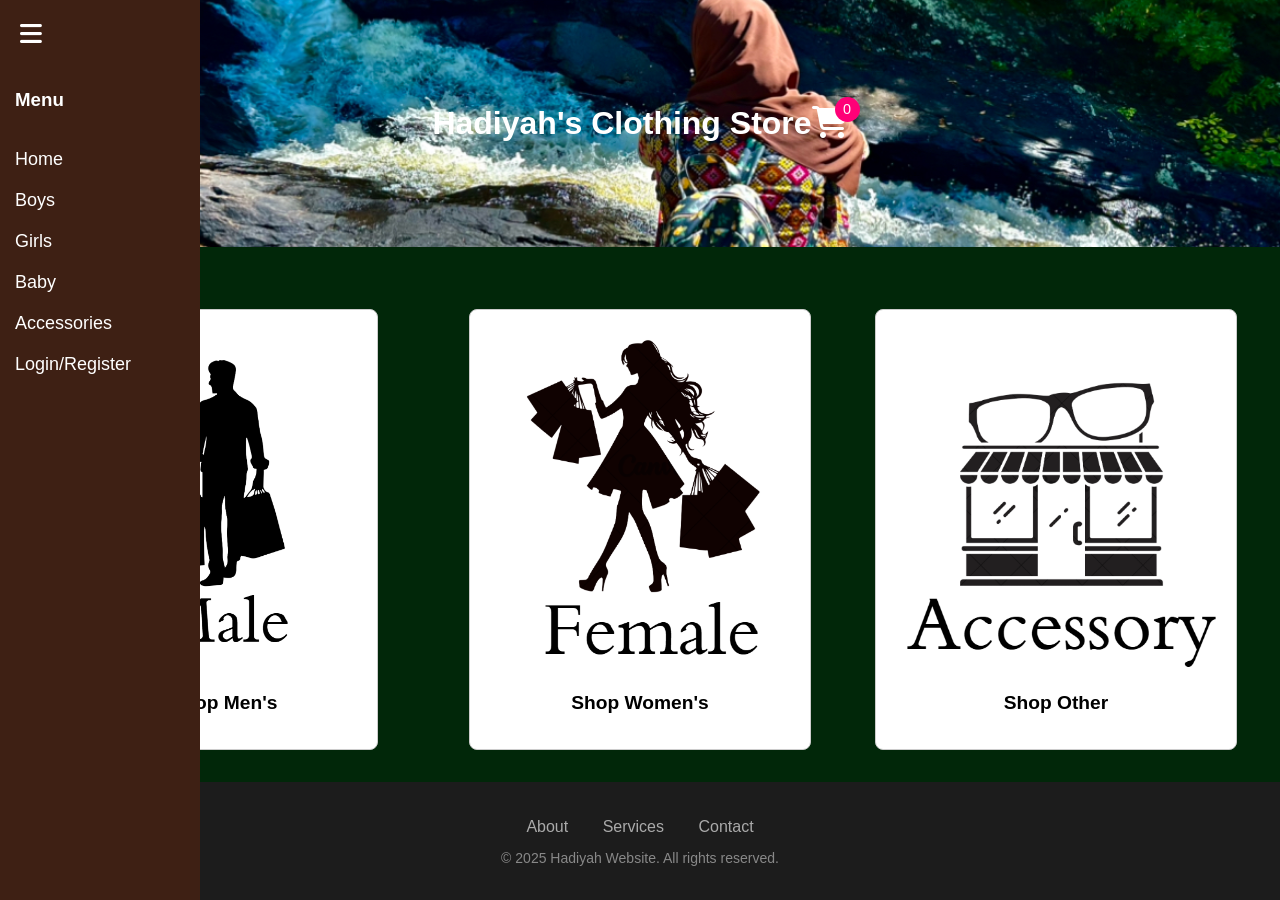
<file: index.html>
<!DOCTYPE html>
<html lang="en">
<head>
    <meta charset="UTF-8" />
    <meta name="viewport" content="width=device-width, initial-scale=1.0"/>
    <title>Homepage</title>
    <link rel="stylesheet" href="style.css">
    <link rel="stylesheet" href="https://cdnjs.cloudflare.com/ajax/libs/font-awesome/6.5.1/css/all.min.css"/>

</head>
<body>
  <div class="hamburger-menu" onclick="toggleSidebar()">
    <i class="fa-solid fa-bars"></i>
  </div>
  
  <header class="top-box">
    <h1>Hadiyah's Clothing Store</h1>
    <div class="cart-icon" onclick="showCart()">
        <i class="fa-solid fa-cart-shopping"></i>
        <span id="cart-count">0</span>
    </div>
  </header>

  <main>
    <div class="sidebar">
      <h3>Menu</h3>
      <a href="homepage.html">Home</a>
      <a href="boys.html">Boys</a>
      <a href="girl.html">Girls</a>
      <a href="baby.html">Baby</a>
      <a href="coming_soon.html">Accessories</a>
      <a href="login.html">Login/Register</a>
    </div>

    <div class="boxes">
      <a href="boys.html" class="box">
        <img src="./myImages/male_shopping.png" alt="Boys" class="box-image">
        <h3>Shop Men's</h3>
      </a>

      <a href="girl.html" class="box">
        <img src="./myImages/female_shopping.png" alt="Girls" class="box-image">
        <h3>Shop Women's</h3>
      </a>

      <a href="coming_soon.html" class="box">
        <img src="./myImages/accessory.png" alt="Accessory" class="box-image">
        <h3>Shop Other</h3>
      </a>
    </div>
  </main>

  <footer class="footer">
    <div class="footer-container">
      <ul class="footer-links">
        <li><a href="#">About</a></li>
        <li><a href="#">Services</a></li>
        <li><a href="#">Contact</a></li>
      </ul>
      <p class="footer-copy">© 2025 Hadiyah Website. All rights reserved.</p>
    </div>
  </footer>

  <div id="cartModal" class="modal">
    <div class="modal-content">
      <div class="modal-header">
        <span class="close-btn" onclick="closeCart()">&times;</span>
        <h2>Your Cart</h2>
      </div>
      <div class="modal-body" id="cart-content">
        <p>No items in cart yet.</p>
      </div>
      <div class="modal-footer">
        <p>Happy Shopping!</p>
      </div>
    </div>
  </div>

  <script>
    function toggleSidebar() {
      const sidebar = document.querySelector('.sidebar');
      const content = document.querySelector('.main-content');
      sidebar.classList.toggle('closed');
      content.classList.toggle('full-width');
    }
    </script>
    

  <script src="addtoCart.js"></script>
</body>
</html>
</file>
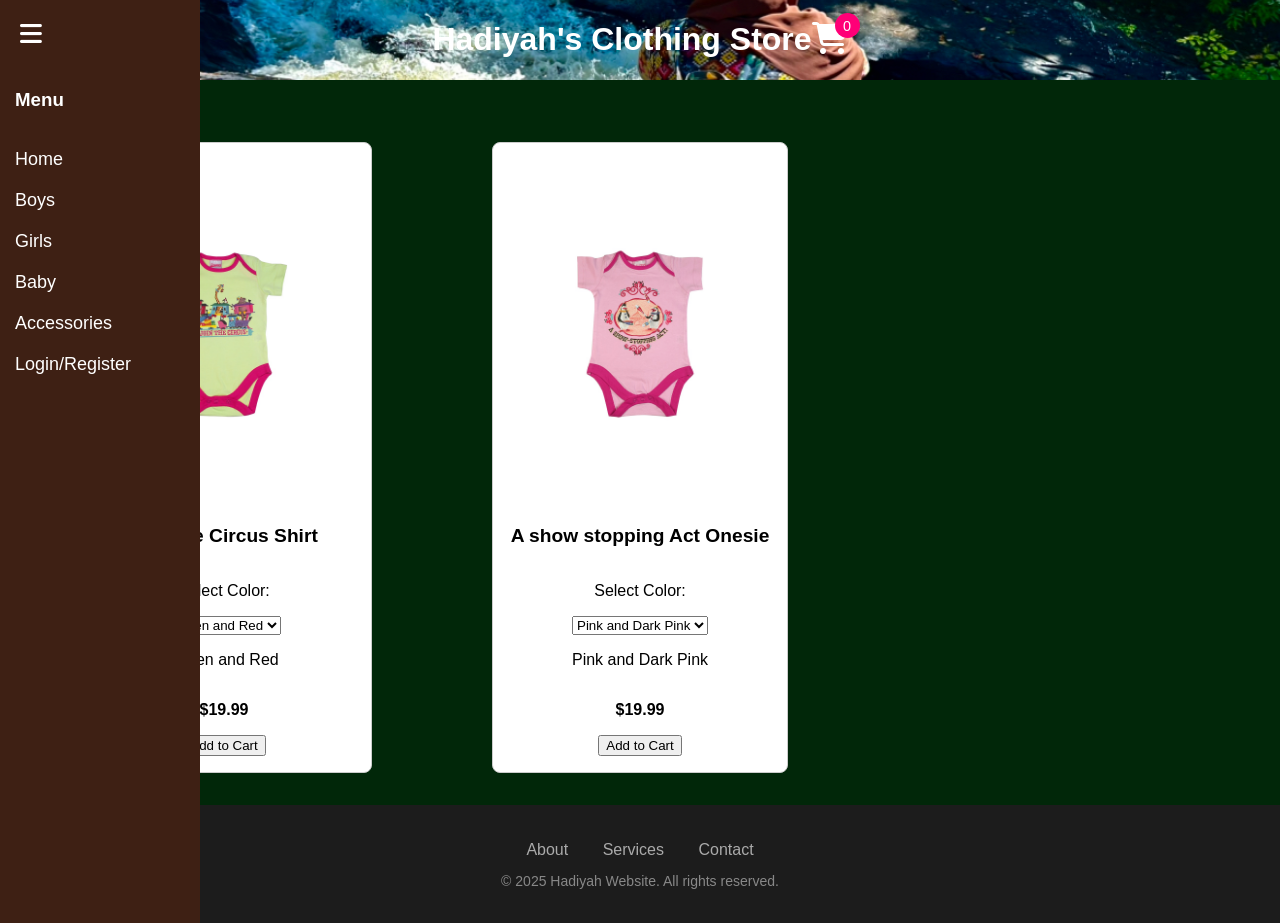
<file: baby.html>
<!DOCTYPE html>
<html lang="en">
<head>
    <meta charset="UTF-8" />
    <meta name="viewport" content="width=device-width, initial-scale=1.0"/>
    <title>Baby Section - Inventory</title>
    <link rel="stylesheet" href="style.css">
    <link rel="stylesheet" href="https://cdnjs.cloudflare.com/ajax/libs/font-awesome/6.5.1/css/all.min.css"/>
    <link rel="stylesheet" href="https://cdnjs.cloudflare.com/ajax/libs/font-awesome/6.5.1/css/all.min.css"/>


</head>
<body>
    <div class="hamburger-menu" onclick="toggleSidebar()">
        <i class="fa-solid fa-bars"></i>
      </div>
      
    <header class="top-box">
        <h1>Hadiyah's Clothing Store</h1>
        <div class="cart-icon" onclick="showCart()">
            <i class="fa-solid fa-cart-shopping"></i>
            <span id="cart-count">0</span>
        </div>
    </header>
    

    <main>
        <div class="sidebar">
            <h3>Menu</h3>
            <a href="homepage.html">Home</a>
            <a href="boys.html">Boys</a>
            <a href="girl.html">Girls</a>
            <a href="baby.html">Baby</a>
            <a href="coming_soon.html">Accessories</a>
            <a href="login.html">Login/Register</a>

          </div>

        <div class="boxes">

            <div class="box">
                <img src="./baby_g/37562.jpg" alt="Join the Circus Onesie" class="box-image" id="circus-onesie-img">
                <h3>Join the Circus Shirt</h3>
            
                <p>Select Color:</p>
                <select onchange="updateProduct(this.value, 'circus-onesie-img', 'circus-onesie-desc')">
                    <option value="./baby_g/37562.jpg|Green and Red">Green and Red</option>
                    <option value="./baby_g/37563.jpg|White and Pink">White and Pink</option>
                </select>
            
                <p id="circus-onesie-desc">Green and Red</p>
                <p><strong>$19.99</strong></p>
                <button class="add-to-cart" onclick="addToCart('Join the Circus Shirt', 19.99)">Add to Cart</button>
            </div>
            
            <div class="box">
                <img src="./baby_g/37583.jpg" alt="A show stopping Act Onesie" class="box-image" id="show-stopping-onesie-img">
                <h3>A show stopping Act Onesie</h3>
            
                <p>Select Color:</p>
                <select onchange="updateProduct(this.value, 'show-stopping-onesie-img', 'show-stopping-onesie-desc')">
                    <option value="./baby_g/37583.jpg|Pink and Dark Pink">Pink and Dark Pink</option>
                    <option value="./baby_g/37584.jpg|Green and Pink">Green and Pink</option>
                    <option value="./baby_g/37585.jpg|White and Pink">White and Pink</option>
                </select>
            
                <p id="show-stopping-onesie-desc">Pink and Dark Pink</p>
                <p><strong>$19.99</strong></p>
                <button class="add-to-cart" onclick="addToCart('A show stopping Act Onesie', 19.99)">Add to Cart</button>
            </div>
            
            

        </div>
    </main>

    <footer class="footer">
        <div class="footer-container">
            <ul class="footer-links">
                <li><a href="#">About</a></li>
                <li><a href="#">Services</a></li>
                <li><a href="#">Contact</a></li>
            </ul>
            <p class="footer-copy">© 2025 Hadiyah Website. All rights reserved.</p>
        </div>
    </footer>

    <div id="cartModal" class="modal">
        <div class="modal-content">
          <div class="modal-header">
            <span class="close-btn" onclick="closeCart()">&times;</span>
            <h2>Your Cart</h2>
          </div>
          <div class="modal-body" id="cart-content">
            <p>No items in cart yet.</p>
          </div>
          <div class="modal-footer">
            <p>Happy Shopping!</p>
          </div>
        </div>
      </div>
    
      <script>
        function toggleSidebar() {
          const sidebar = document.querySelector('.sidebar');
          const content = document.querySelector('.main-content');
          sidebar.classList.toggle('closed');
          content.classList.toggle('full-width');
        }
        </script>
        
    
      <script src="addtoCart.js"></script>
    </body>
    </html>
</file>
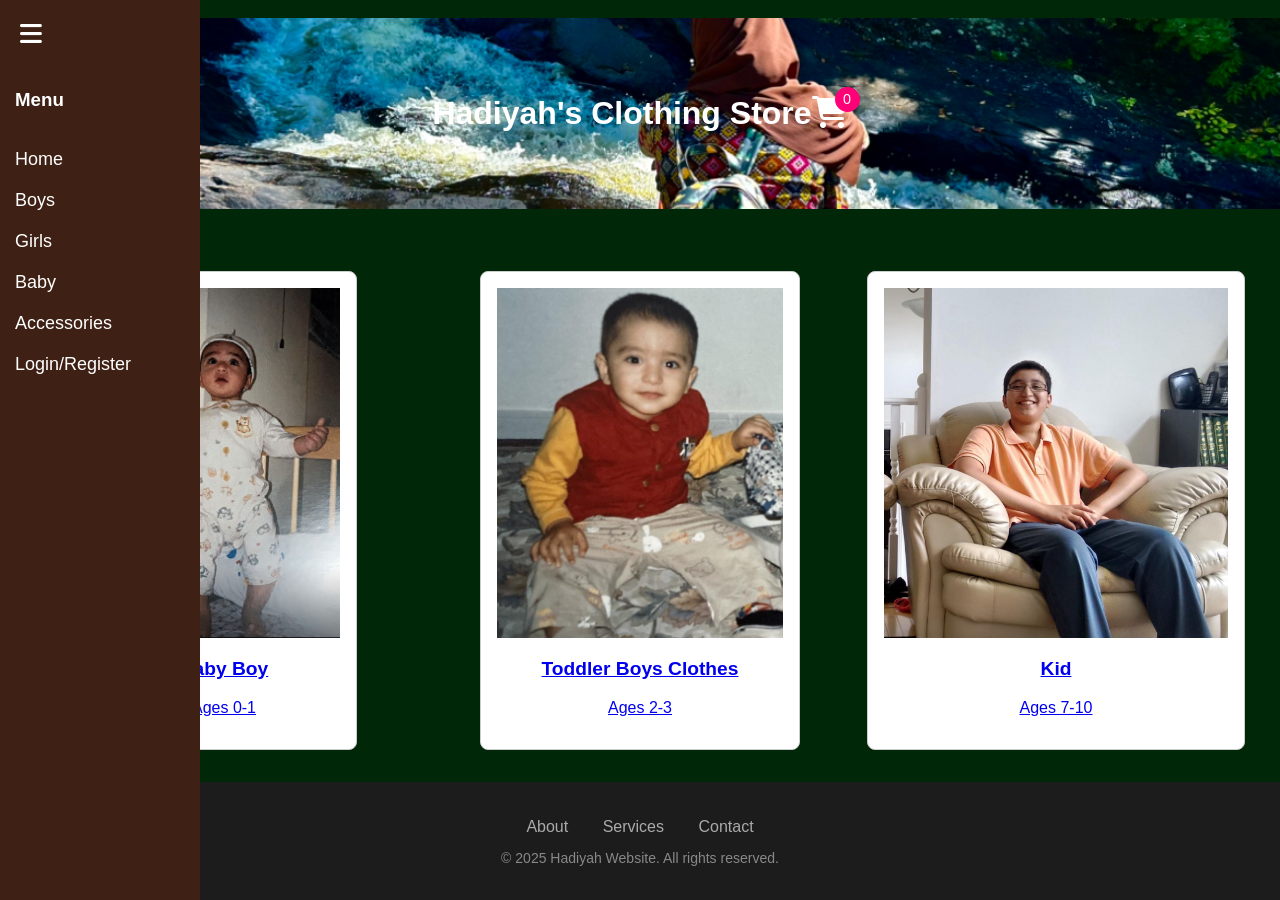
<file: boys.html>
<!DOCTYPE html>
<html lang="en">
<head>
    <meta charset="UTF-8" />
    <meta name="viewport" content="width=device-width, initial-scale=1.0"/>
    <title>Boys Section </title>
    <link rel="stylesheet" href="style.css">
    <link rel="stylesheet" href="https://cdnjs.cloudflare.com/ajax/libs/font-awesome/6.5.1/css/all.min.css"/>

    <a href="login.html">Login/Register</a>

</head>
<body>
    <div class="hamburger-menu" onclick="toggleSidebar()">
      <i class="fa-solid fa-bars"></i>
    </div>
      
    <header class="top-box">
        <h1>Hadiyah's Clothing Store</h1>
        <div class="cart-icon" onclick="showCart()">
            <i class="fa-solid fa-cart-shopping"></i>
            <span id="cart-count">0</span>
        </div>
    </header>
    

<main>
    <div class="sidebar">
        <h3>Menu</h3>
        <a href="homepage.html">Home</a>
        <a href="boys.html">Boys</a>
        <a href="girl.html">Girls</a>
        <a href="baby.html">Baby</a>
        <a href="coming_soon.html">Accessories</a>
        <a href="login.html">Login/Register</a>

      </div>

    <section class="boxes">
        <div class="box">
            <a href="coming_soon.html" class="box-link">
                <img src="./myImages/baby_boy.jpg" alt="Image 2" />
                <h3>Baby Boy</h3>
                <p>Ages 0-1</p>
            </a>
        </div>
        <div class="box">
            <a href="coming_soon.html" class="box-link">
                <img src="./myImages/toddler_boy.jpg" alt="Toddler" />
                <h3>Toddler Boys Clothes</h3>
                <p>Ages 2-3</p>
            </a>
        </div>
        <div class="box">
            <a href="coming_soon.html" class="box-link">
                <img src="./myImages/teen_boy.jpg" alt="Image 3" />
                <h3>Kid</h3>
                <p>Ages 7-10</p>
            </a>
        </div>

        </div>
</main>

<footer class="footer">
    <div class="footer-container">
        <ul class="footer-links">
            <li><a href="#">About</a></li>
            <li><a href="#">Services</a></li>
            <li><a href="#">Contact</a></li>
        </ul>
        <p class="footer-copy">© 2025 Hadiyah Website. All rights reserved.</p>
    </div>
</footer>

<div id="cartModal" class="modal">
    <div class="modal-content">
      <div class="modal-header">
        <span class="close-btn" onclick="closeCart()">&times;</span>
        <h2>Your Cart</h2>
      </div>
      <div class="modal-body" id="cart-content">
        <p>No items in cart yet.</p>
      </div>
      <div class="modal-footer">
        <p>Shopping is fun!</p>
      </div>
    </div>
  </div>

  <script>
    function toggleSidebar() {
      const sidebar = document.querySelector('.sidebar');
      const content = document.querySelector('.main-content');
      sidebar.classList.toggle('closed');
      content.classList.toggle('full-width');
    }
    </script>
    

  <script src="addtoCart.js"></script>
</body>
</html>
</file>
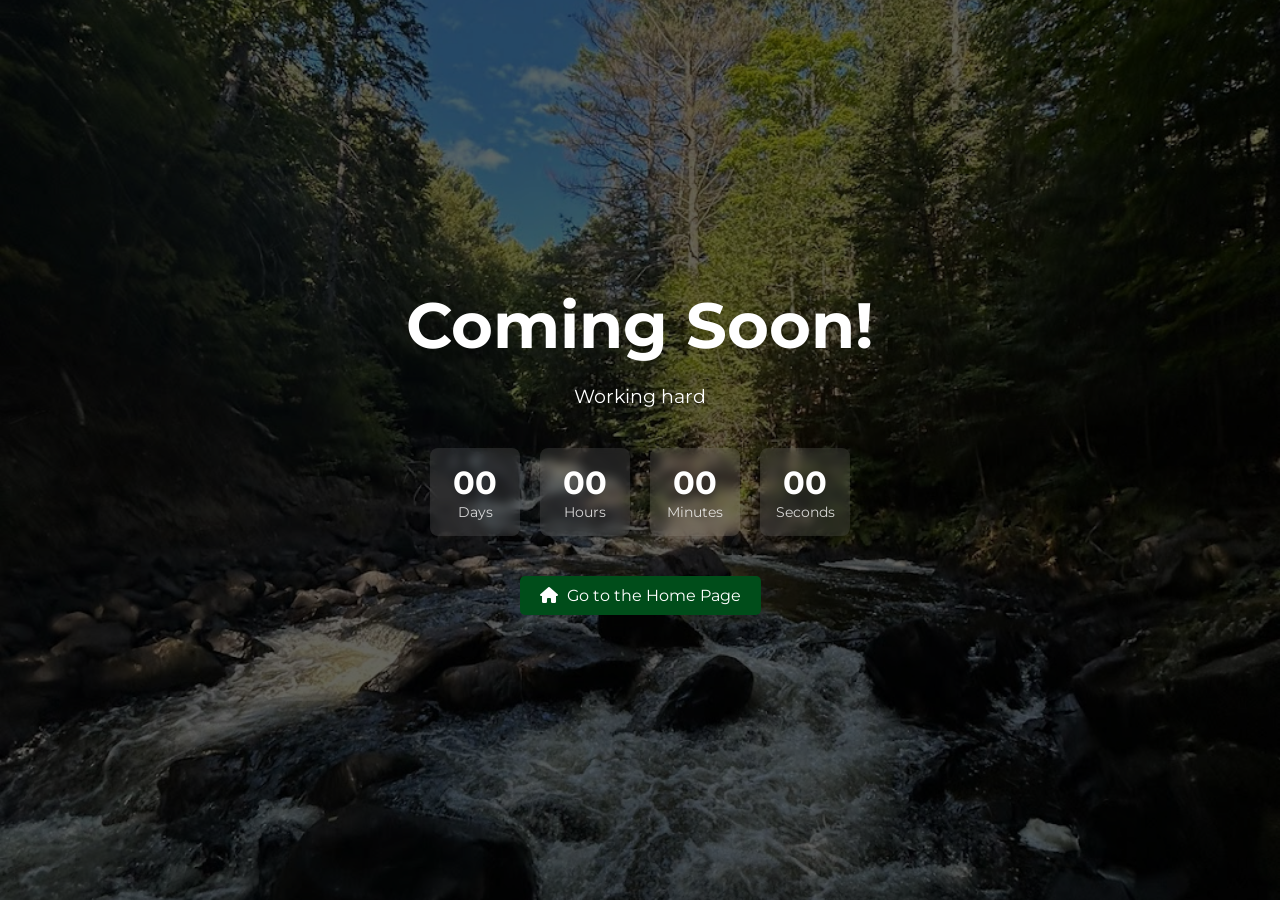
<file: coming_soon.html>
<!DOCTYPE html>
<html lang="en">
<head>
    <meta charset="UTF-8">
    <meta name="viewport" content="width=device-width, initial-scale=1.0">
    <title>Coming Soon - Hadiyah's Clothing Store</title>
    <link rel="stylesheet" href="coming-soon.css">
    <link rel="stylesheet" href="https://cdnjs.cloudflare.com/ajax/libs/font-awesome/6.5.1/css/all.min.css"/>
</head>
<body>
    <div class="coming-soon-container">
        <div class="overlay"></div>
        <div class="content">
            <h1>Coming Soon!</h1>
            <p>Working hard </p>
            <div class="countdown">
                <div class="time-box">
                    <span id="days">00</span>
                    <small>Days</small>
                </div>
                <div class="time-box">
                    <span id="hours">00</span>
                    <small>Hours</small>
                </div>
                <div class="time-box">
                    <span id="minutes">00</span>
                    <small>Minutes</small>
                </div>
                <div class="time-box">
                    <span id="seconds">00</span>
                    <small>Seconds</small>
                </div>
            </div>
            <a href="index.html" class="home-button"><i class="fa-solid fa-house"></i> Go to the Home Page</a>
        </div>
    </div>

<script>
    const launchDate = new Date("May 5, 2025 12:00:00").getTime(); //after exams

    const timer = setInterval(function() {
    const now = new Date().getTime();
    const distance = launchDate - now;

    const days = Math.floor(distance / (1000 * 60 * 60 * 24));
    const hours = Math.floor((distance % (1000 * 60 * 60 * 24)) / (1000 * 60 * 60));
    const minutes = Math.floor((distance % (1000 * 60 * 60)) / (1000 * 60));
    const seconds = Math.floor((distance % (1000 * 60)) / 1000);

    document.getElementById('days').innerText = days;
    document.getElementById('hours').innerText = hours;
    document.getElementById('minutes').innerText = minutes;
    document.getElementById('seconds').innerText = seconds;

    if (distance < 0) {
        clearInterval(timer);
        document.querySelector('.countdown').innerHTML = "<h2>Live now!</h2>";
    }
  }, 1000);
</script>
</body>
</html>
</file>
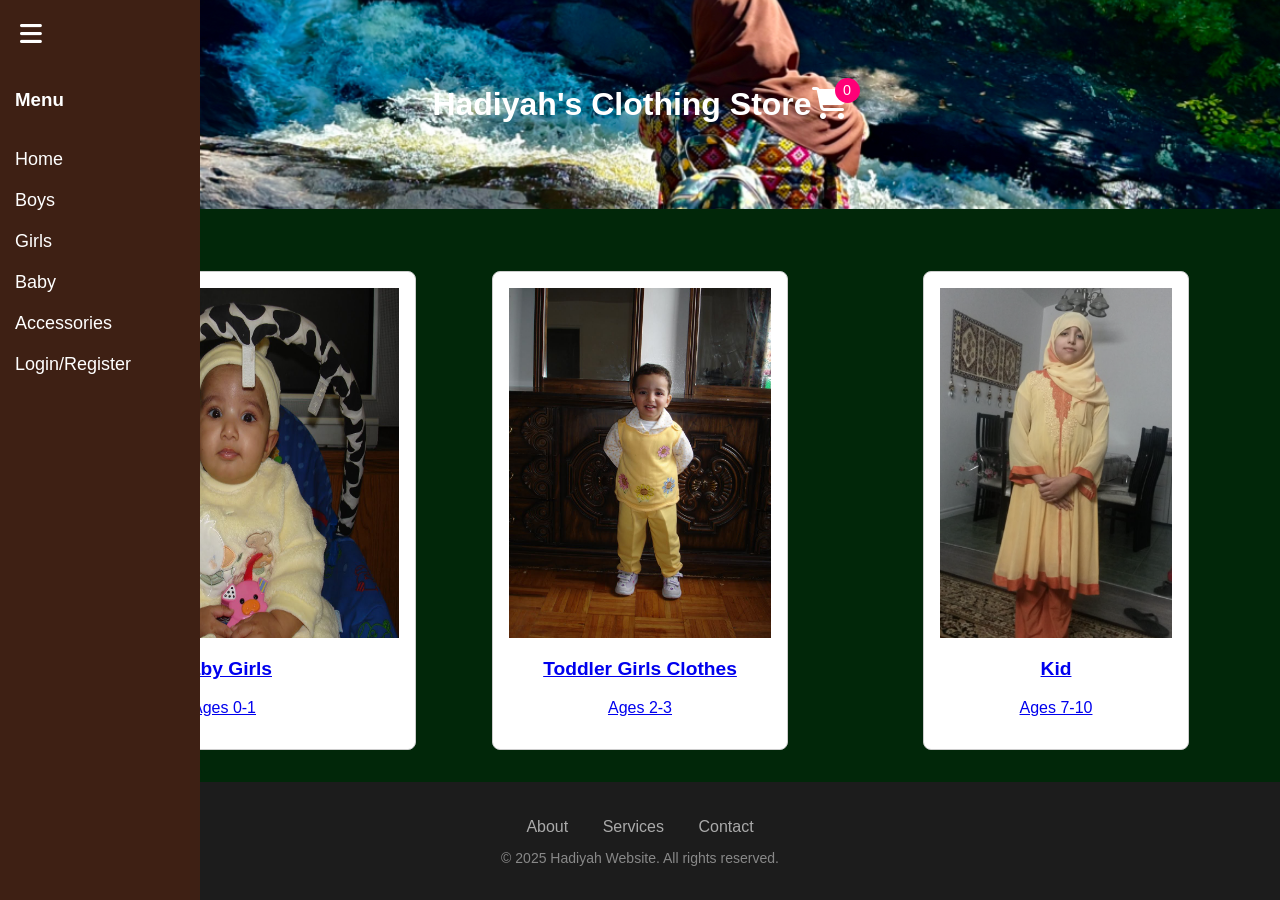
<file: girl.html>
<!DOCTYPE html>
<html lang="en">
<head>
    <meta charset="UTF-8" />
    <meta name="viewport" content="width=device-width, initial-scale=1.0"/>
    <title>Girls Section </title>
    <link rel="stylesheet" href="style.css">
    <link rel="stylesheet" href="https://cdnjs.cloudflare.com/ajax/libs/font-awesome/6.5.1/css/all.min.css"/>
    <link rel="stylesheet" href="https://cdnjs.cloudflare.com/ajax/libs/font-awesome/6.5.1/css/all.min.css"/>

</head>
<body>
    <div class="hamburger-menu" onclick="toggleSidebar()">
        <i class="fa-solid fa-bars"></i>
      </div>
      
    <header class="top-box">
        <h1>Hadiyah's Clothing Store</h1>
        <div class="cart-icon" onclick="showCart()">
            <i class="fa-solid fa-cart-shopping"></i>
            <span id="cart-count">0</span>
        </div>
    </header>
    

<main>
    <div class="sidebar">
        <h3>Menu</h3>
        <a href="homepage.html">Home</a>
        <a href="boys.html">Boys</a>
        <a href="girl.html">Girls</a>
        <a href="baby.html">Baby</a>
        <a href="coming_soon.html">Accessories</a>
        <a href="login.html">Login/Register</a>
      </div>

    <section class="boxes">
        <div class="box">
            <a href="baby.html" class="box-link">
                <img src="./myImages/baby_girl.jpg" alt="Image 2" />
                <h3>Baby Girls</h3>
                <p>Ages 0-1</p>
            </a>
        </div>
        <div class="box">
            <a href="toddler.html" class="box-link">
                <img src="./myImages/toddler.jpg" alt="Toddler" />
                <h3>Toddler Girls Clothes</h3>
                <p>Ages 2-3</p>
            </a>
        </div>
        <div class="box">
            <a href="teen.html" class="box-link">
                <img src="./myImages/teen.png" alt="Image 3" />
                <h3>Kid</h3>
                <p>Ages 7-10</p>
            </a>
        </div>
        </div>
</main>

<footer class="footer">
    <div class="footer-container">
        <ul class="footer-links">
            <li><a href="#">About</a></li>
            <li><a href="#">Services</a></li>
            <li><a href="#">Contact</a></li>
        </ul>
        <p class="footer-copy">© 2025 Hadiyah Website. All rights reserved.</p>
    </div>
</footer>

<div id="cartModal" class="modal">
    <div class="modal-content">
      <div class="modal-header">
        <span class="close-btn" onclick="closeCart()">&times;</span>
        <h2>Your Cart</h2>
      </div>
      <div class="modal-body" id="cart-content">
        <p>No items in cart yet.</p>
      </div>
      <div class="modal-footer">
        <p>Happy Shopping!</p>
      </div>
    </div>
  </div>

  <script>
    function toggleSidebar() {
      const sidebar = document.querySelector('.sidebar');
      const content = document.querySelector('.main-content');
      sidebar.classList.toggle('closed');
      content.classList.toggle('full-width');
    }
    </script>
    

  <script src="addtoCart.js"></script> <!-- Ensure this line is here -->
</body>
</html>
</file>
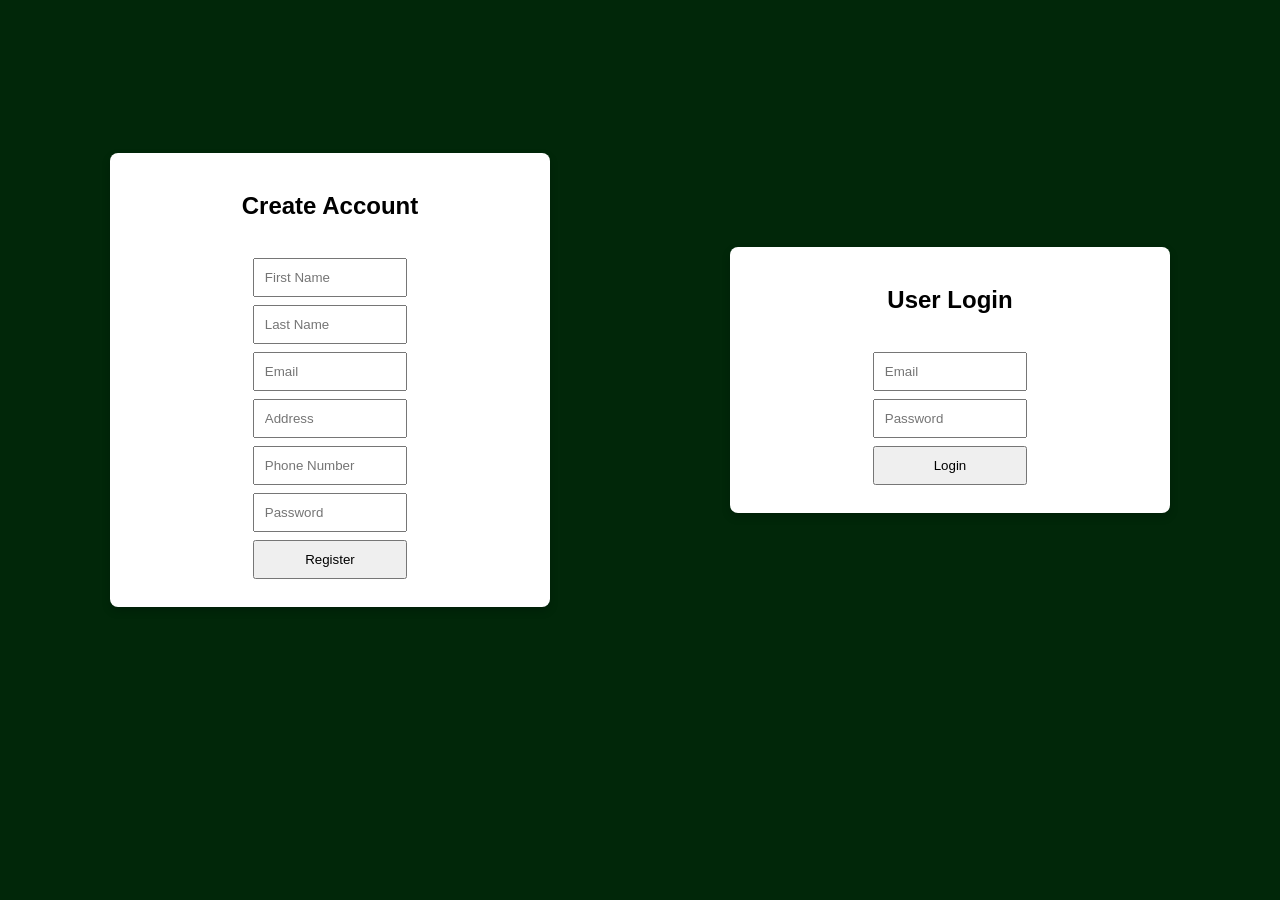
<file: login.html>
<!DOCTYPE html>
<html lang="en">
<head>
    <meta charset="UTF-8">
    <meta name="viewport" content="width=device-width, initial-scale=1.0">
    <title>User Login & Registration</title>
    <link rel="stylesheet" href="style.css">
</head>
<body>

<div class="auth-container">

    <!-- Registration Form -->
    <div class="auth-form">
        <h2>Create Account</h2>
        <form action="register.php" method="POST">
            <input type="text" name="first_name" placeholder="First Name" required>
            <input type="text" name="last_name" placeholder="Last Name" required>
            <input type="email" name="email" placeholder="Email" required>
            <input type="text" name="address" placeholder="Address" required>
            <input type="tel" name="phone" placeholder="Phone Number" required>
            <input type="password" name="password" placeholder="Password" required>
            <button type="submit">Register</button>
        </form>
    </div>

    <!-- Login Form -->
    <div class="auth-form">
        <h2>User Login</h2>
        <form action="login.php" method="POST">
            <input type="email" name="email" placeholder="Email" required>
            <input type="password" name="password" placeholder="Password" required>
            <button type="submit">Login</button>
        </form>
    </div>

</div>

</body>
</html>
</file>
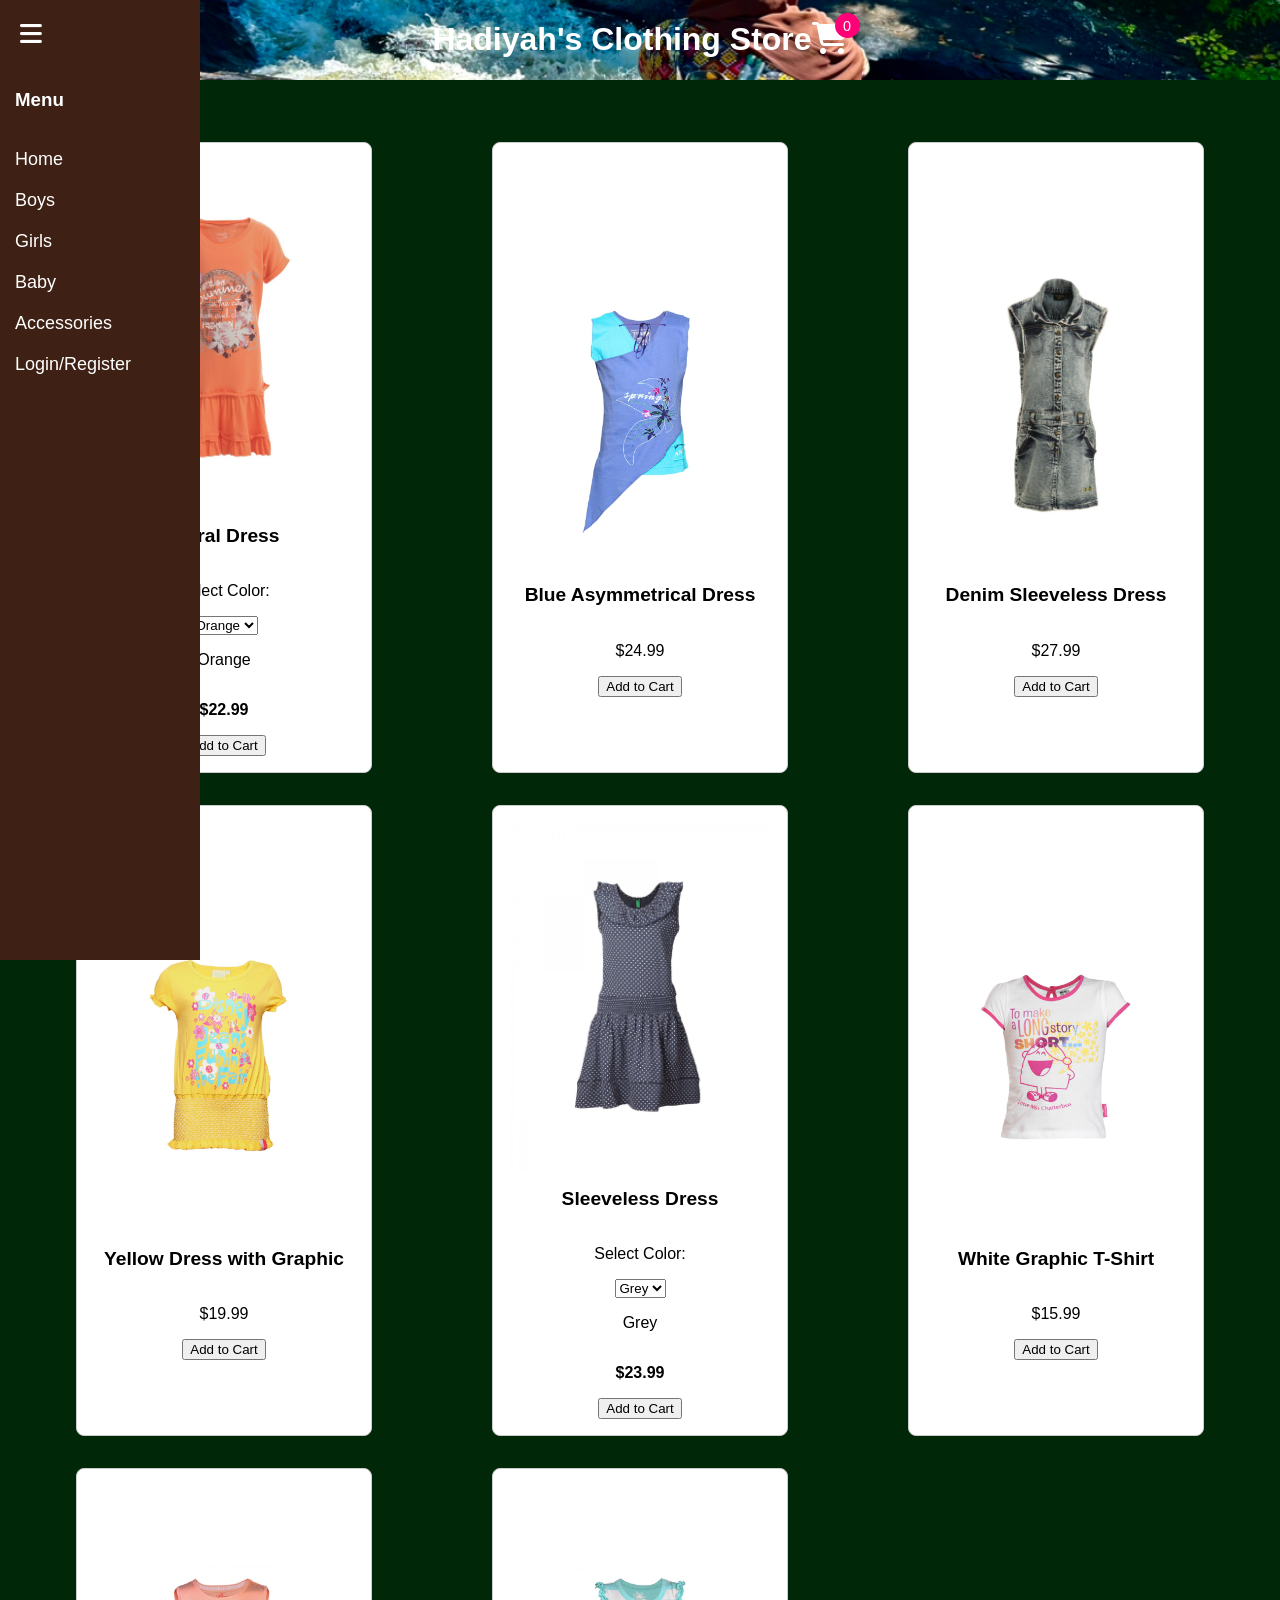
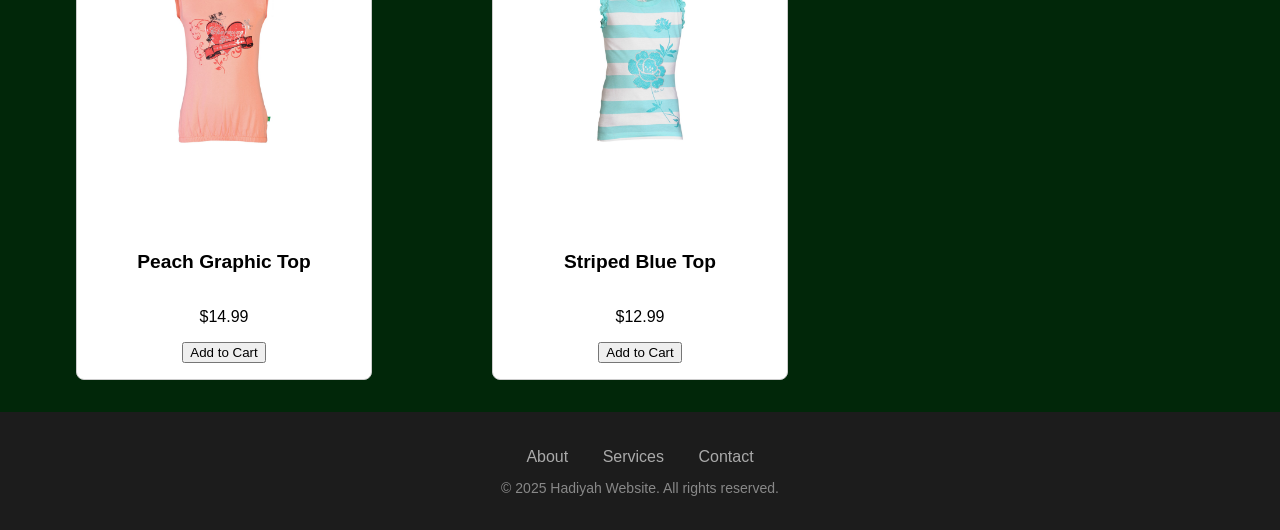
<file: teen.html>
<!DOCTYPE html>
<html lang="en">
<head>
    <meta charset="UTF-8" />
    <meta name="viewport" content="width=device-width, initial-scale=1.0"/>
    <title>Kid Section - Inventory</title>
    <link rel="stylesheet" href="style.css">
    <link rel="stylesheet" href="https://cdnjs.cloudflare.com/ajax/libs/font-awesome/6.5.1/css/all.min.css"/>
    
</head>
<body>
    <div class="hamburger-menu" onclick="toggleSidebar()">
        <i class="fa-solid fa-bars"></i>
    </div>

    <header class="top-box">
        <h1>Hadiyah's Clothing Store</h1>
        <div class="cart-icon" onclick="showCart()">
            <i class="fa-solid fa-cart-shopping"></i>
            <span id="cart-count">0</span>
        </div>
    </header>


    <main>
        <div class="sidebar">
            <h3>Menu</h3>
            <a href="homepage.html">Home</a>
            <a href="boys.html">Boys</a>
            <a href="girl.html">Girls</a>
            <a href="baby.html">Baby</a>
            <a href="coming_soon.html">Accessories</a>
            <a href="login.html">Login/Register</a>
        </div>
        <div class="boxes">
    
            <div class="box">
                <img src="./kid_g/50720.jpg" alt="Floral Dress" class="box-image" id="floral-dress-img">
                <h3>Floral Dress</h3>
            
                <p>Select Color:</p>
                <select onchange="updateProduct(this.value, 'floral-dress-img', 'floral-dress-desc')">
                    <option value="./kid_g/50720.jpg|Orange">Orange</option>
                    <option value="./kid_g/52123.jpg|Pink">Pink</option>
                </select>
            
                <p id="floral-dress-desc">Orange</p>
                <p><strong>$22.99</strong></p>
                <button class="add-to-cart" onclick="addToCart('Floral Dress', 22.99)">Add to Cart</button>
            </div>
    
            <div class="box">
                <img src="./kid_g/5414.jpg" alt="Blue Asymmetrical Dress" class="box-image">
                <h3>Blue Asymmetrical Dress</h3>
                <p>$24.99</p>
                <button class="add-to-cart" onclick="addToCart('Blue Asymmetrical Dress', 24.99)">Add to Cart</button>
            </div>
    
            <div class="box">
                <img src="./kid_g/52128.jpg" alt="Denim Sleeveless Dress" class="box-image">
                <h3>Denim Sleeveless Dress</h3>
                <p>$27.99</p>
                <button class="add-to-cart" onclick="addToCart('Denim Sleeveless Dress', 27.99)">Add to Cart</button>
            </div>
    
            <div class="box">
                <img src="./kid_g/4216.jpg" alt="Yellow Dress with Graphic" class="box-image">
                <h3>Yellow Dress with Graphic</h3>
                <p>$19.99</p>
                <button class="add-to-cart" onclick="addToCart('Yellow Dress with Graphic', 19.99)">Add to Cart</button>
            </div>
    
            <div class="box">
                <img src="./kid_g/29166.jpg" alt="Sleeveless Dress" class="box-image" id="sleeveless-dress-img">
                <h3>Sleeveless Dress</h3>
            
                <p>Select Color:</p>
                <select onchange="updateProduct(this.value, 'sleeveless-dress-img', 'sleeveless-dress-desc')">
                    <option value="./kid_g/29166.jpg|Grey">Grey</option>
                    <option value="./kid_g/29167.jpg|Red">Red</option>
                </select>
            
                <p id="sleeveless-dress-desc">Grey</p>
                <p><strong>$23.99</strong></p>
                <button class="add-to-cart" onclick="addToCart('Sleeveless Dress', 23.99)">Add to Cart</button>
            </div>
    
            <div class="box">
                <img src="./kid_g/38334.jpg" alt="White Graphic T-Shirt" class="box-image">
                <h3>White Graphic T-Shirt</h3>
                <p>$15.99</p>
                <button class="add-to-cart" onclick="addToCart('White Graphic T-Shirt', 15.99)">Add to Cart</button>
            </div>
    
            <div class="box">
                <img src="./kid_g/39836.jpg" alt="Peach Graphic Top" class="box-image">
                <h3>Peach Graphic Top</h3>
                <p>$14.99</p>
                <button class="add-to-cart" onclick="addToCart('Peach Graphic Top', 14.99)">Add to Cart</button>
            </div>
    
            <div class="box">
                <img src="./kid_g/41972.jpg" alt="Striped Blue Top" class="box-image">
                <h3>Striped Blue Top</h3>
                <p>$12.99</p>
                <button class="add-to-cart" onclick="addToCart('Striped Blue Top', 12.99)">Add to Cart</button>
            </div>
    
        </div>
    </main>
    

    <footer class="footer">
        <div class="footer-container">
            <ul class="footer-links">
                <li><a href="#">About</a></li>
                <li><a href="#">Services</a></li>
                <li><a href="#">Contact</a></li>
            </ul>
            <p class="footer-copy">© 2025 Hadiyah Website. All rights reserved.</p>
        </div>
    </footer>

    <div id="cartModal" class="modal">
        <div class="modal-content">
            <div class="modal-header">
                <span class="close-btn" onclick="closeCart()">&times;</span>
                <h2>Your Cart</h2>
            </div>
            <div class="modal-body" id="cart-content">
                <p>No items in cart yet.</p>
            </div>
            <div class="modal-footer">
                <p>Happy Shopping!</p>
            </div>
        </div>
    </div>

    <script>
        function toggleSidebar() {
            const sidebar = document.querySelector('.sidebar');
            sidebar.classList.toggle('closed');
        }
    </script>

    <script src="addtoCart.js"></script>
</body>
</html>
</file>
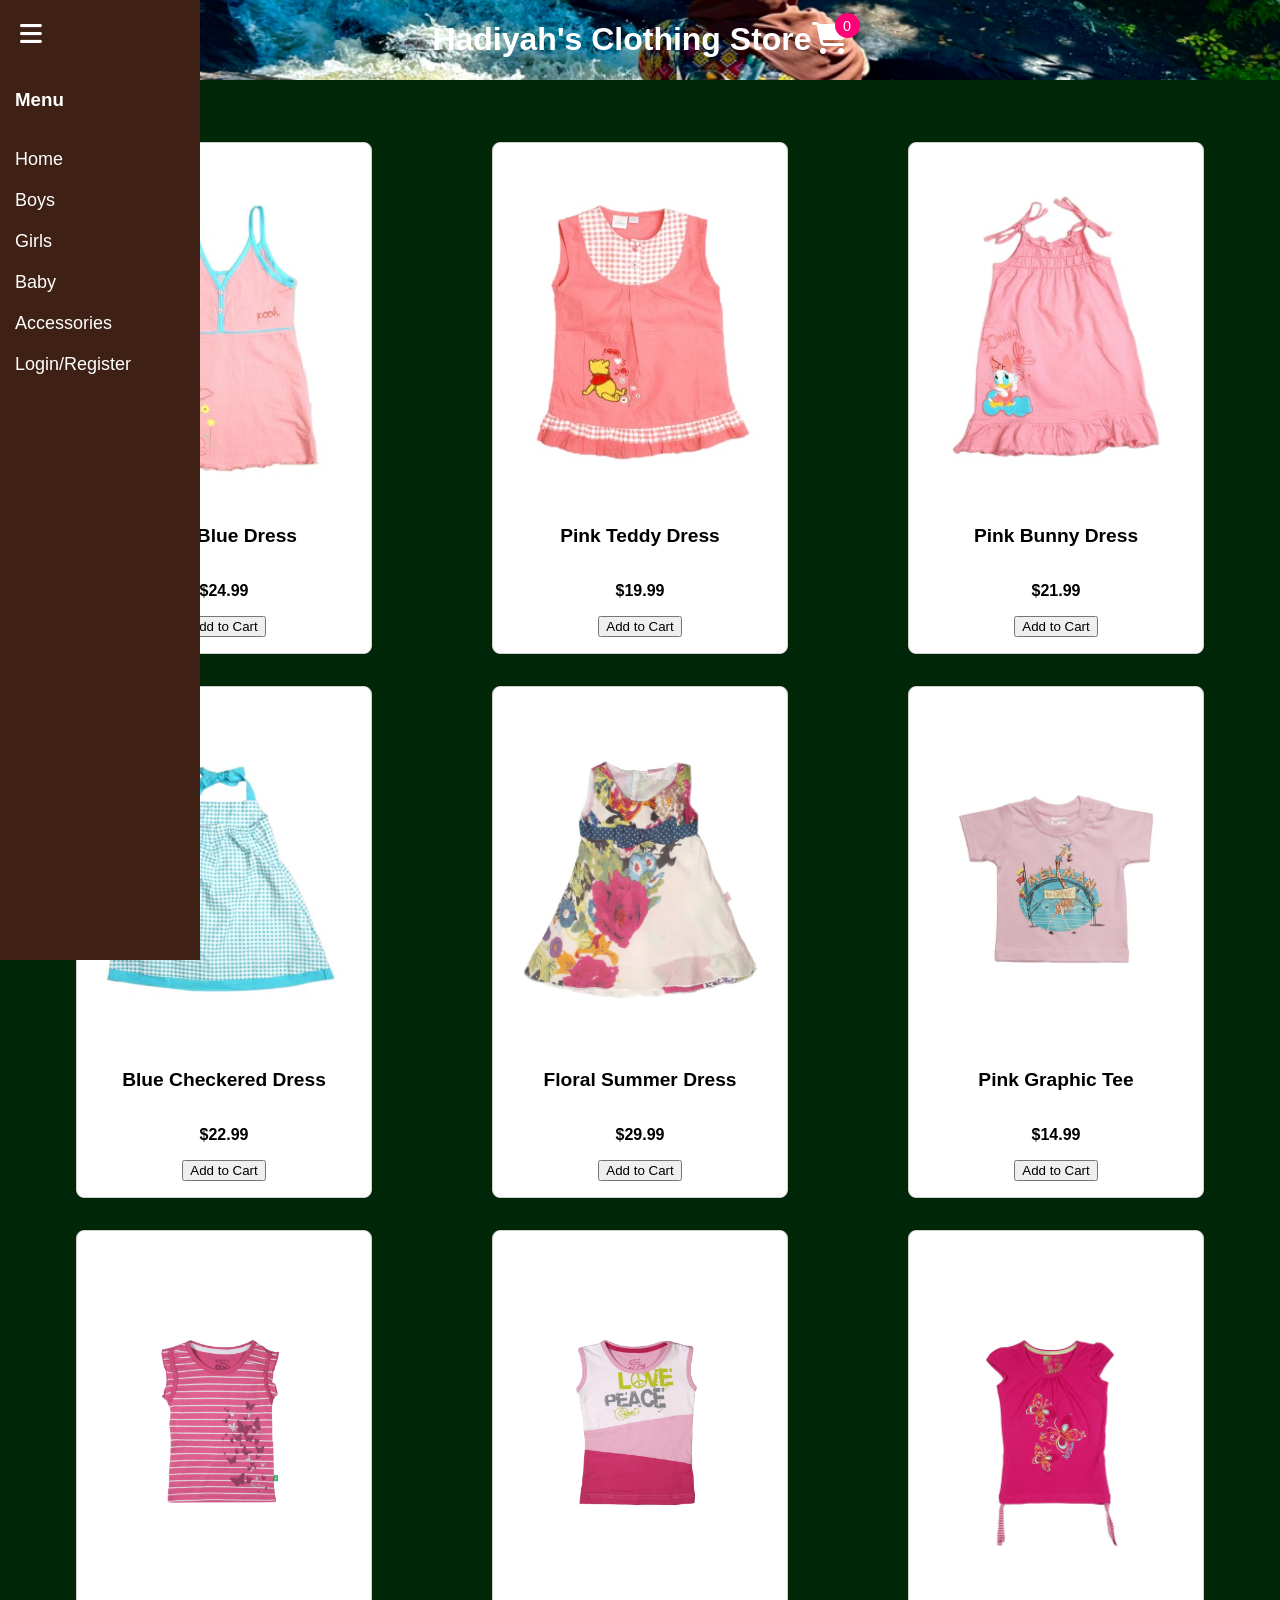
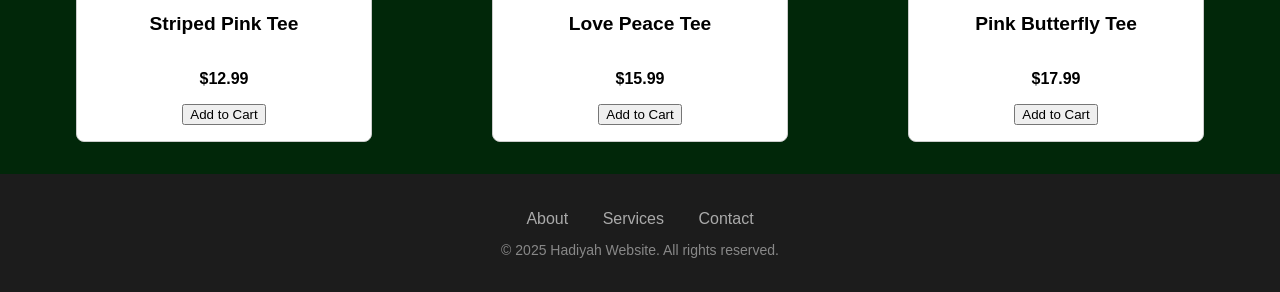
<file: toddler.html>
<!DOCTYPE html>
<html lang="en">
<head>
    <meta charset="UTF-8" />
    <meta name="viewport" content="width=device-width, initial-scale=1.0"/>
    <title>Toddler Section - Inventory</title>
    <link rel="stylesheet" href="style.css">
    <link rel="stylesheet" href="https://cdnjs.cloudflare.com/ajax/libs/font-awesome/6.5.1/css/all.min.css"/>
</head>
<body>
    <div class="hamburger-menu" onclick="toggleSidebar()">
        <i class="fa-solid fa-bars"></i>
    </div>

    <header class="top-box">
        <h1>Hadiyah's Clothing Store</h1>
        <div class="cart-icon" onclick="showCart()">
            <i class="fa-solid fa-cart-shopping"></i>
            <span id="cart-count">0</span>
        </div>
    </header>


    <main>
        <div class="sidebar">
            <h3>Menu</h3>
            <a href="homepage.html">Home</a>
            <a href="boys.html">Boys</a>
            <a href="girl.html">Girls</a>
            <a href="baby.html">Baby</a>
            <a href="coming_soon.html">Accessories</a>
            <a href="login.html">Login/Register</a>
        </div>

        <div class="boxes">
            <div class="box">
                <img src="./toddler_g/2699.jpg" alt="Pink Blue Dress" class="box-image">
                <h3>Pink Blue Dress</h3>
                <p><strong>$24.99</strong></p>
                <button onclick="addToCart('Pink Blue Dress', 24.99)">Add to Cart</button>
            </div>

            <div class="box">
                <img src="./toddler_g/2706.jpg" alt="Pink Teddy Dress" class="box-image">
                <h3>Pink Teddy Dress</h3>
                <p><strong>$19.99</strong></p>
                <button onclick="addToCart('Pink Teddy Dress', 19.99)">Add to Cart</button>
            </div>

            <div class="box">
                <img src="./toddler_g/2707.jpg" alt="Pink Bunny Dress" class="box-image">
                <h3>Pink Bunny Dress</h3>
                <p><strong>$21.99</strong></p>
                <button onclick="addToCart('Pink Bunny Dress', 21.99)">Add to Cart</button>
            </div>

            <div class="box">
                <img src="./toddler_g/2712.jpg" alt="Blue Checkered Dress" class="box-image">
                <h3>Blue Checkered Dress</h3>
                <p><strong>$22.99</strong></p>
                <button onclick="addToCart('Blue Checkered Dress', 22.99)">Add to Cart</button>
            </div>

            <div class="box">
                <img src="./toddler_g/34095.jpg" alt="Floral Summer Dress" class="box-image">
                <h3>Floral Summer Dress</h3>
                <p><strong>$29.99</strong></p>
                <button onclick="addToCart('Floral Summer Dress', 29.99)">Add to Cart</button>
            </div>

            <div class="box">
                <img src="./toddler_g/37588.jpg" alt="Pink Graphic Tee" class="box-image">
                <h3>Pink Graphic Tee</h3>
                <p><strong>$14.99</strong></p>
                <button onclick="addToCart('Pink Graphic Tee', 14.99)">Add to Cart</button>
            </div>

            <div class="box">
                <img src="./toddler_g/41973.jpg" alt="Striped Pink Tee" class="box-image">
                <h3>Striped Pink Tee</h3>
                <p><strong>$12.99</strong></p>
                <button onclick="addToCart('Striped Pink Tee', 12.99)">Add to Cart</button>
            </div>

            <div class="box">
                <img src="./toddler_g/41999.jpg" alt="Love Peace Tee" class="box-image">
                <h3>Love Peace Tee</h3>
                <p><strong>$15.99</strong></p>
                <button onclick="addToCart('Love Peace Tee', 15.99)">Add to Cart</button>
            </div>

            <div class="box">
                <img src="./toddler_g/43584.jpg" alt="Pink Butterfly Tee" class="box-image">
                <h3>Pink Butterfly Tee</h3>
                <p><strong>$17.99</strong></p>
                <button onclick="addToCart('Pink Butterfly Tee', 17.99)">Add to Cart</button>
            </div>
        </div>
    </main>

    <footer class="footer">
        <div class="footer-container">
            <ul class="footer-links">
                <li><a href="#">About</a></li>
                <li><a href="#">Services</a></li>
                <li><a href="#">Contact</a></li>
            </ul>
            <p class="footer-copy">© 2025 Hadiyah Website. All rights reserved.</p>
        </div>
    </footer>

    <div id="cartModal" class="modal">
        <div class="modal-content">
            <div class="modal-header">
                <span class="close-btn" onclick="closeCart()">&times;</span>
                <h2>Your Cart</h2>
            </div>
            <div class="modal-body" id="cart-content">
                <p>No items in cart yet.</p>
            </div>
            <div class="modal-footer">
                <p>Happy Shopping!</p>
            </div>
        </div>
    </div>

    <script>
        function toggleSidebar() {
            const sidebar = document.querySelector('.sidebar');
            sidebar.classList.toggle('closed');
        }
    </script>

    <script src="addtoCart.js"></script>
</body>
</html>
</file>
<file: style.css>
body {
  background-color: #012709;
  margin: 0; /* Remove default margin */
  font-family: "Montserrat", sans-serif;
  display: flex;
  flex-direction: column;
}
html, body {
  height: 100%;
  margin: 0;
  padding: 0;
}
main {
  flex: 1;
}


.top-box {
    display: flex;                  /* Activate Flexbox */
    justify-content: center;        /* Horizontally center items */
    align-items: center;            /* Vertically center items */
    height: 400px;                  /* Make the header taller to form a box */
    margin: 0;                      /* Remove default margin if needed */
    color: white;                 /* Change font color to white (or any desired color) */
    margin-bottom: 30px; 

    background-image: url('./myImages/header.jpg'); 
    background-size: cover;              /* covers the entire header area */
    background-position: center; /* Center the image */
    padding: 0 2rem; /* Add padding to align nicely */

}

.cart-icon {
  font-size: 2rem;
  cursor: pointer;
  position: relative;
}

#cart-count {
  position: absolute;
  top: -8px;
  right: -12px;
  background-color: rgb(255, 0, 119);
  color: white;
  border-radius: 50%;
  width: 25px;
  height: 25px;
  font-size: 0.9rem;
  display: flex;
  justify-content: center;
  align-items: center;
}

.boxes {
  display: grid;
  grid-template-columns: repeat(3, 1fr); /* Adjusted to 2 columns for better spacing */
  gap: 2rem;                            /* Spacing between boxes */
  padding: 2rem;
  justify-items: center;                /* Centers the grid items horizontally */
}

.box {
  display: flex;
  flex-direction: column;
  align-items: center;
  justify-content: center;
  border: 1px solid #ccc;
  background-color: #fff;
  padding: 1rem;
  text-align: center;
  text-decoration: none;                /* Removes underline from links */
  color: inherit;                       /* Inherits text color */
  transition: transform 0.3s ease, box-shadow 0.3s ease;
  border-radius: 8px;
}

.box:hover {
  transform: scale(1.05);
  box-shadow: 0 4px 8px rgba(0,0,0,0.15);
}

.box img {
  max-width: 100%;
  height: 350px;          /* Adjust height as needed */
  width: auto;            /* Maintain aspect ratio */
  transition: opacity 0.3s ease;
}

.box img:hover {
  opacity: 0.8;
}

.box h3 {
  margin-top: 1rem;
  font-size: 1.2rem;
  font-weight: bold;
}


  .footer {
  background-color: #1C1C1C;
  color: #fff;
  padding: 20px 0;
  text-align: center;
  font-family: Arial, sans-serif;
}

.footer-container {
  max-width: 1200px;
  margin: 0 auto;
}

.footer-links {
  list-style: none;
  padding: 0;
  margin-bottom: 10px;
}

.footer-links li {
  display: inline-block;
  margin: 0 15px;
}

.footer-links a {
  color: #aaa;
  text-decoration: none;
  transition: color 0.3s;
}

.footer-links a:hover {
  color: #fff;
}

.footer-copy {
  font-size: 14px;
  color: #888;
}

/* Sidebar menu styling */
.sidebar {
  height: 100%;
  width: 200px;
  position: fixed;
  top: 0;
  left: 0;
  background-color: #3E2014;
  padding-top: 60px;
}

.sidebar a {
  padding: 10px 15px;
  text-decoration: none;
  font-size: 18px;
  color: white;
  display: block;
}

.sidebar a:hover {
  background-color: #aeae1b;
}

.sidebar h3 {
  color: white;
  padding: 10px 15px;
}

/* Adjust main content position */
.main-content {
  margin-left: 220px; /* same as sidebar width + some padding */
  padding: 20px;
}
/* Modal styling */
.modal {
  display: none; /* Hidden by default */
  position: fixed;
  z-index: 10;
  padding-top: 100px;
  left: 0;
  top: 0;
  width: 100%;
  height: 100%;
  overflow: auto; /* Enable scroll if needed */
  background-color: rgba(0,0,0,0.4); /* Black with transparency */
}

.modal-content {
  background-color: #fefefe;
  margin: auto;
  padding: 20px;
  border-radius: 8px;
  width: 80%;
  max-width: 600px;
  box-shadow: 0 5px 15px rgba(0,0,0,0.3);
}

.modal-header, .modal-footer {
  padding: 10px;
  background-color: #00250c;
  color: white;
  border-radius: 8px 8px 0 0;
}

.modal-footer {
  border-radius: 0 0 8px 8px;
  text-align: center;
}

.close-btn {
  float: right;
  font-size: 30px;
  font-weight: bold;
  cursor: pointer;
}

.close-btn:hover {
  color: #aaa;
}

.modal-body {
  padding: 10px;
}


.auth-container {
  display: flex;
  justify-content: space-around;
  align-items: center;
  min-height: 80vh;
  padding: 20px;
}

.auth-form {
  width: 45%;
  max-width: 400px;
  padding: 20px;
  background: #ffffff;
  border-radius: 8px;
  box-shadow: 0 4px 8px rgba(0,0,0,0.2);
  display: flex;
  flex-direction: column;
  align-items: center; /* Centers horizontally */
  justify-content: center; /* Centers vertically */
  gap: 10px; /* Space between elements */
}

/* Styles the heading inside the authentication form to center-align the text and add spacing below */
.auth-form h2 {
  text-align: center;
  margin-bottom: 20px;
}

.auth-form input, 
.auth-form button {
  width: 80%; /* or adjust as needed */
  max-width: 300px;
  box-sizing: border-box;  /* ensures padding is included within width */
  padding: 10px;           /* consistent padding inside input/button */
  margin: 8px auto;        /* auto margin horizontally to center */
  display: block;          /* ensures it takes up its own line */
}


.auth-form button:hover {
  background-color: #74dc97;
}

.hamburger-menu {
  position: fixed;
  top: 15px;
  left: 15px;
  font-size: 25px;
  color: white;
  cursor: pointer;
  z-index: 1000;
  padding: 5px;
}

.sidebar {
  height: 100%;
  width: 200px; /* initial width */
  position: fixed;
  top: 0;
  left: 0;
  background-color: #3E2014;
  padding-top: 60px;
  transition: all 0.3s ease; /* smooth transition */
}

.sidebar.closed {
  left: -200px; /* hide sidebar off-screen */
}

.main-content {
  margin-left: 200px; /* adjust to sidebar width */
  transition: margin-left 0.3s ease;
}

.main-content.full-width {
  margin-left: 0; /* occupy full width when sidebar closed */
}
</file>
<file: coming-soon.css>
@import url('https://fonts.googleapis.com/css2?family=Montserrat:wght@400;700&display=swap');

* {
  margin: 0;
  padding: 0;
  box-sizing: border-box;
}

body, html {
  height: 100%;
  font-family: 'Montserrat', sans-serif;
  color: #ffffff;
}

.coming-soon-container {
  position: relative;
  height: 100vh;
  width: 100%;
  background-image: url('./myImages/back.jpg'); /* You can use your own image */
  background-size: cover;
  background-position: center;
  display: flex;
  align-items: center;
  justify-content: center;
}

.overlay {
  position: absolute;
  height: 100%;
  width: 100%;
  background: rgba(0, 0, 0, 0.6);
}

.content {
  text-align: center;
  z-index: 2;
  padding: 20px;
}

h1 {
  font-size: 4rem;
  margin-bottom: 20px;
}

p {
  font-size: 1.2rem;
  margin-bottom: 40px;
}

.countdown {
  display: flex;
  justify-content: center;
  gap: 20px;
  margin-bottom: 40px;
}

.time-box {
  background-color: rgba(255, 255, 255, 0.1);
  padding: 15px;
  border-radius: 8px;
  width: 90px;
  backdrop-filter: blur(5px);
}

.time-box span {
  display: block;
  font-size: 2rem;
  font-weight: bold;
}

.time-box small {
  font-size: 0.9rem;
  opacity: 0.8;
}

.home-button {
  display: inline-block;
  text-decoration: none;
  color: #fff;
  background-color: #004d1a;
  padding: 10px 20px;
  border-radius: 5px;
  transition: background-color 0.3s;
}

.home-button:hover {
  background-color: #00250c;
}

.home-button i {
  margin-right: 5px;
}
</file>
